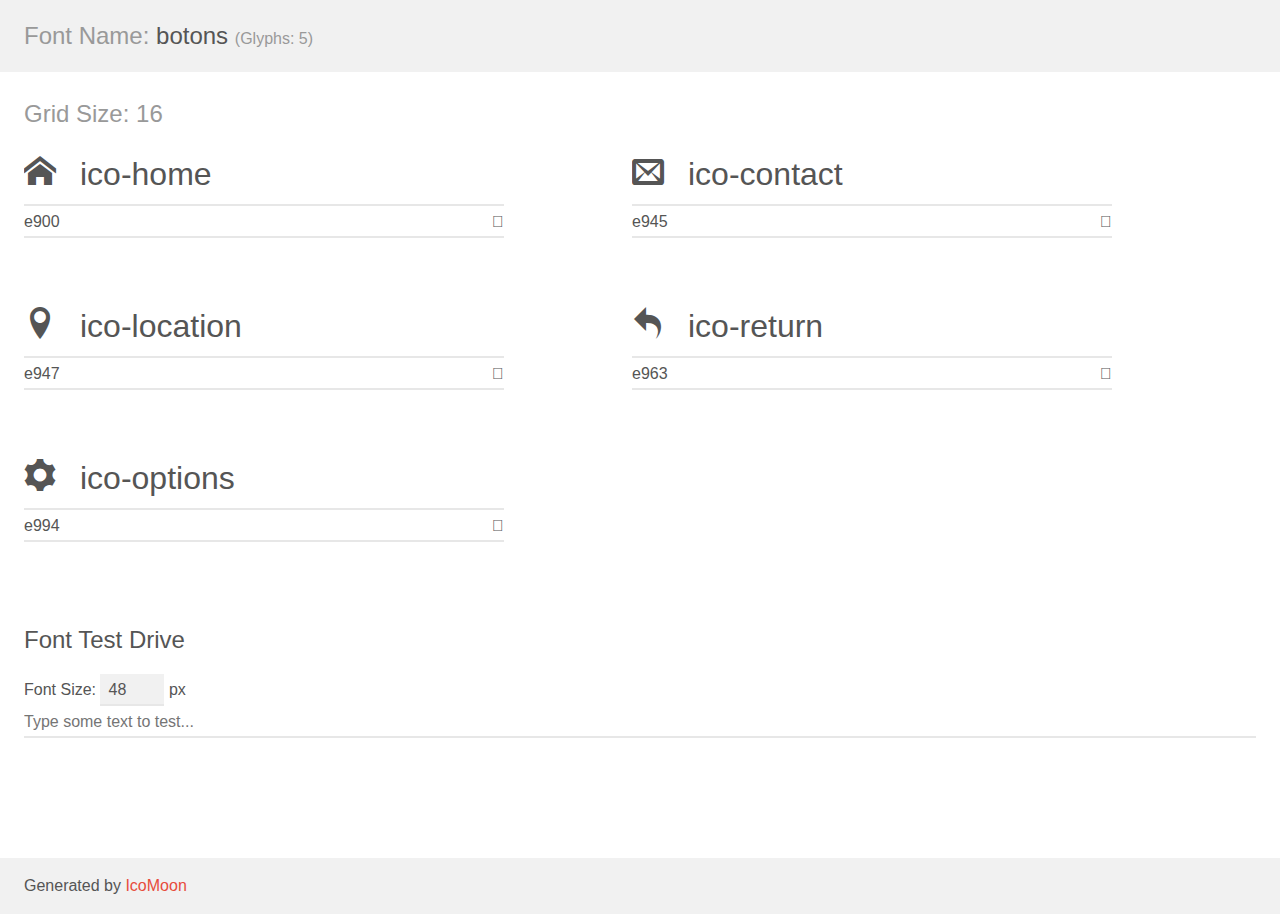
<file: botosn/demo.html>
<!doctype html>
<html>
<head>
    <meta charset="utf-8">
    <title>IcoMoon Demo</title>
    <meta name="description" content="An Icon Font Generated By IcoMoon.io">
    <meta name="viewport" content="width=device-width, initial-scale=1">
    <link rel="stylesheet" href="demo-files/demo.css">
    <link rel="stylesheet" href="style.css"></head>
<body>
    <div class="bgc1 clearfix">
        <h1 class="mhmm mvm"><span class="fgc1">Font Name:</span> botons <small class="fgc1">(Glyphs:&nbsp;5)</small></h1>
    </div>
    <div class="clearfix mhl ptl">
        <h1 class="mvm mtn fgc1">Grid Size: 16</h1>
        <div class="glyph fs1">
            <div class="clearfix bshadow0 pbs">
                <span class="ico-home">
                
                </span>
                <span class="mls"> ico-home</span>
            </div>
            <fieldset class="fs0 size1of1 clearfix hidden-false">
                <input type="text" readonly value="e900" class="unit size1of2" />
                <input type="text" maxlength="1" readonly value="&#xe900;" class="unitRight size1of2 talign-right" />
            </fieldset>
            <div class="fs0 bshadow0 clearfix hidden-true">
                <span class="unit pvs fgc1">liga: </span>
                <input type="text" readonly value="home, house" class="liga unitRight" />
            </div>
        </div>
        <div class="glyph fs1">
            <div class="clearfix bshadow0 pbs">
                <span class="ico-contact">
                
                </span>
                <span class="mls"> ico-contact</span>
            </div>
            <fieldset class="fs0 size1of1 clearfix hidden-false">
                <input type="text" readonly value="e945" class="unit size1of2" />
                <input type="text" maxlength="1" readonly value="&#xe945;" class="unitRight size1of2 talign-right" />
            </fieldset>
            <div class="fs0 bshadow0 clearfix hidden-true">
                <span class="unit pvs fgc1">liga: </span>
                <input type="text" readonly value="envelop, mail" class="liga unitRight" />
            </div>
        </div>
        <div class="glyph fs1">
            <div class="clearfix bshadow0 pbs">
                <span class="ico-location">
                
                </span>
                <span class="mls"> ico-location</span>
            </div>
            <fieldset class="fs0 size1of1 clearfix hidden-false">
                <input type="text" readonly value="e947" class="unit size1of2" />
                <input type="text" maxlength="1" readonly value="&#xe947;" class="unitRight size1of2 talign-right" />
            </fieldset>
            <div class="fs0 bshadow0 clearfix hidden-true">
                <span class="unit pvs fgc1">liga: </span>
                <input type="text" readonly value="location, map-marker" class="liga unitRight" />
            </div>
        </div>
        <div class="glyph fs1">
            <div class="clearfix bshadow0 pbs">
                <span class="ico-return">
                
                </span>
                <span class="mls"> ico-return</span>
            </div>
            <fieldset class="fs0 size1of1 clearfix hidden-false">
                <input type="text" readonly value="e963" class="unit size1of2" />
                <input type="text" maxlength="1" readonly value="&#xe963;" class="unitRight size1of2 talign-right" />
            </fieldset>
            <div class="fs0 bshadow0 clearfix hidden-true">
                <span class="unit pvs fgc1">liga: </span>
                <input type="text" readonly value="undo2, left" class="liga unitRight" />
            </div>
        </div>
        <div class="glyph fs1">
            <div class="clearfix bshadow0 pbs">
                <span class="ico-options">
                
                </span>
                <span class="mls"> ico-options</span>
            </div>
            <fieldset class="fs0 size1of1 clearfix hidden-false">
                <input type="text" readonly value="e994" class="unit size1of2" />
                <input type="text" maxlength="1" readonly value="&#xe994;" class="unitRight size1of2 talign-right" />
            </fieldset>
            <div class="fs0 bshadow0 clearfix hidden-true">
                <span class="unit pvs fgc1">liga: </span>
                <input type="text" readonly value="cog, gear" class="liga unitRight" />
            </div>
        </div>
    </div>

    <!--[if gt IE 8]><!-->
    <div class="mhl clearfix mbl">
        <h1>Font Test Drive</h1>
        <label>
            Font Size: <input id="fontSize" type="number" class="textbox0 mbm"
            min="8" value="48" />
            px
        </label>
        <input id="testText" type="text" class="phl size1of1 mvl"
        placeholder="Type some text to test..." value=""/>
        <div id="testDrive" class="ico-">&nbsp;
        </div>
    </div>
    <!--<![endif]-->
    <div class="bgc1 clearfix">
        <p class="mhl">Generated by <a href="https://icomoon.io/app">IcoMoon</a></p>
    </div>

    <script src="demo-files/demo.js"></script>
</body>
</html>
</file>
<file: botosn/demo-files/demo.css>
body {
  padding: 0;
  margin: 0;
  font-family: sans-serif;
  font-size: 1em;
  line-height: 1.5;
  color: #555;
  background: #fff;
}
h1 {
  font-size: 1.5em;
  font-weight: normal;
}
small {
  font-size: .66666667em;
}
a {
  color: #e74c3c;
  text-decoration: none;
}
a:hover, a:focus {
  box-shadow: 0 1px #e74c3c;
}
.bshadow0, input {
  box-shadow: inset 0 -2px #e7e7e7;
}
input:hover {
  box-shadow: inset 0 -2px #ccc;
}
input, fieldset {
  font-family: sans-serif;
  font-size: 1em;
  margin: 0;
  padding: 0;
  border: 0;
}
input {
  color: inherit;
  line-height: 1.5;
  height: 1.5em;
  padding: .25em 0;
}
input:focus {
  outline: none;
  box-shadow: inset 0 -2px #449fdb;
}
.glyph {
  font-size: 16px;
  width: 15em;
  padding-bottom: 1em;
  margin-right: 4em;
  margin-bottom: 1em;
  float: left;
  overflow: hidden;
}
.liga {
  width: 80%;
  width: calc(100% - 2.5em);
}
.talign-right {
  text-align: right;
}
.talign-center {
  text-align: center;
}
.bgc1 {
  background: #f1f1f1;
}
.fgc1 {
  color: #999;
}
.fgc0 {
  color: #000;
}
p {
  margin-top: 1em;
  margin-bottom: 1em;
}
.mvm {
  margin-top: .75em;
  margin-bottom: .75em;
}
.mtn {
  margin-top: 0;
}
.mtl, .mal {
  margin-top: 1.5em;
}
.mbl, .mal {
  margin-bottom: 1.5em;
}
.mal, .mhl {
  margin-left: 1.5em;
  margin-right: 1.5em;
}
.mhmm {
  margin-left: 1em;
  margin-right: 1em;
}
.mls {
  margin-left: .25em;
}
.ptl {
  padding-top: 1.5em;
}
.pbs, .pvs {
  padding-bottom: .25em;
}
.pvs, .pts {
  padding-top: .25em;
}
.unit {
  float: left;
}
.unitRight {
  float: right;
}
.size1of2 {
  width: 50%;
}
.size1of1 {
  width: 100%;
}
.clearfix:before, .clearfix:after {
  content: " ";
  display: table;
}
.clearfix:after {
  clear: both;
}
.hidden-true {
  display: none;
}
.textbox0 {
  width: 3em;
  background: #f1f1f1;
  padding: .25em .5em;
  line-height: 1.5;
  height: 1.5em;
}
#testDrive {
  display: block;
  padding-top: 24px;
  line-height: 1.5;
}
.fs0 {
  font-size: 16px;
}
.fs1 {
  font-size: 32px;
}
</file>
<file: botosn/style.css>
@font-face {
  font-family: 'botons';
  src:  url('fonts/botons.eot?la0u9d');
  src:  url('fonts/botons.eot?la0u9d#iefix') format('embedded-opentype'),
    url('fonts/botons.ttf?la0u9d') format('truetype'),
    url('fonts/botons.woff?la0u9d') format('woff'),
    url('fonts/botons.svg?la0u9d#botons') format('svg');
  font-weight: normal;
  font-style: normal;
}

[class^="ico-"], [class*=" ico-"] {
  /* use !important to prevent issues with browser extensions that change fonts */
  font-family: 'botons' !important;
  speak: none;
  font-style: normal;
  font-weight: normal;
  font-variant: normal;
  text-transform: none;
  line-height: 1;

  /* Better Font Rendering =========== */
  -webkit-font-smoothing: antialiased;
  -moz-osx-font-smoothing: grayscale;
}

.ico-home:before {
  content: "\e900";
}
.ico-contact:before {
  content: "\e945";
}
.ico-location:before {
  content: "\e947";
}
.ico-return:before {
  content: "\e963";
}
.ico-options:before {
  content: "\e994";
}
</file>
